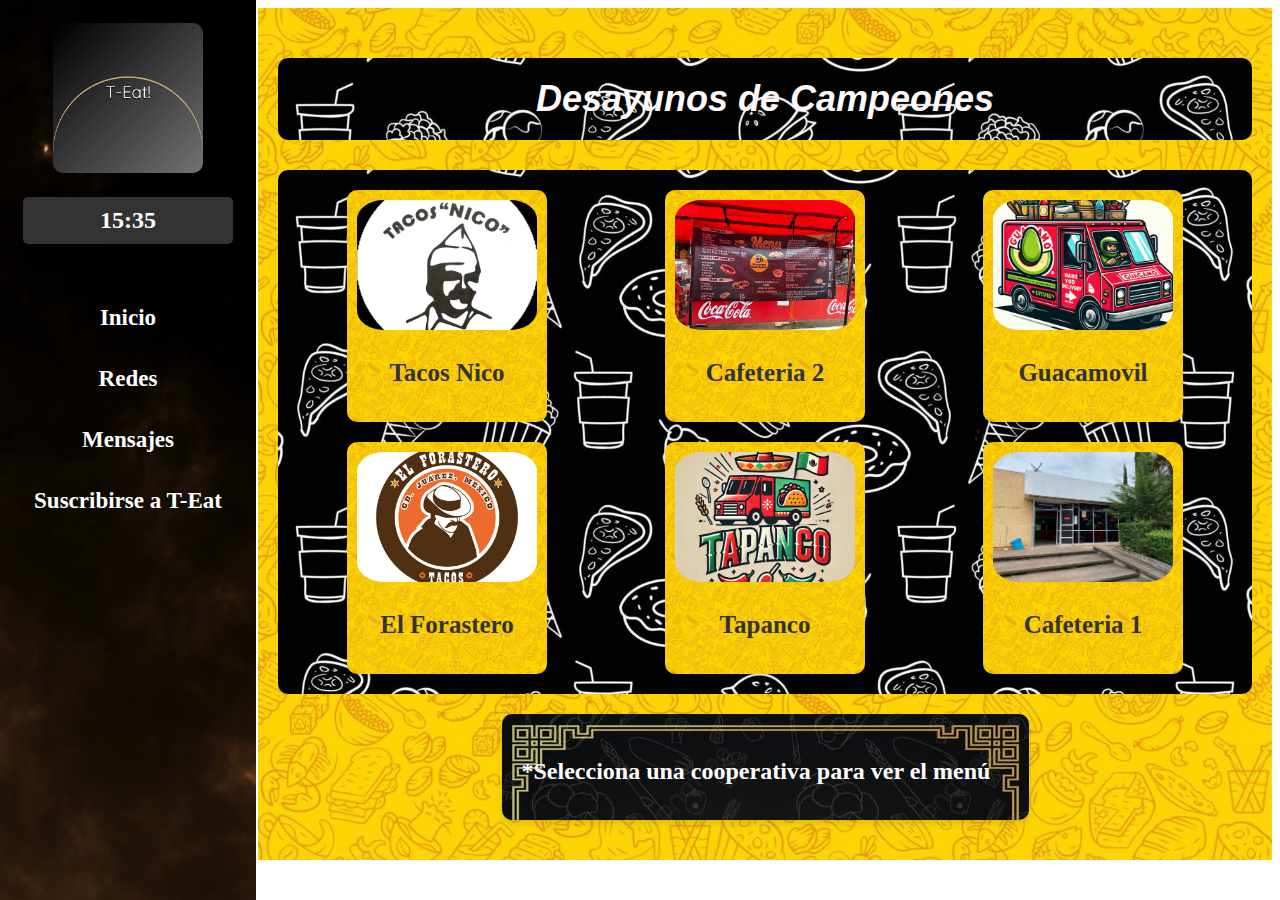
<file: index.html>
<!DOCTYPE html>
<html lang="es">
<head>
    <meta charset="UTF-8">
    <meta name="viewport" content="width=device-width, initial-scale=1.0">
    <title>Menú de Comida - T-Eat</title>
    <link rel="stylesheet" href="styles.css">
</head>
<body>
    <div class="sidebar">
        <div class="logo">
            <img src="logo.png" alt="Logo">
        </div>
        <div class="time" id="currentTime">00:00</div> <!-- Hora -->
        <ul class="menu">
            <li><a href="index.html">Inicio</a></li>
            <li><a href="Redes.html">Redes</a></li>
            <li><a href="mensajes.html">Mensajes</a></li>
            <li><a href="suscribirse.html">Suscribirse a T-Eat</a></li>
        </ul>
    </div>

    <div class="content">
        <h2>Desayunos de Campeones</h2>
        <div class="menu-grid">
            <div class="menu-item" data-cooperativa="Tacos Nico">
                <img src="tacos-nico.jpg" alt="Tacos Nico">
                <p>Tacos Nico</p>
            </div>
            <div class="menu-item" data-cooperativa="Cafeteria 2">
                <img src="coop2.jpg" alt="Cafeteria 2">
                <p>Cafeteria 2</p>
            </div>
            <div class="menu-item" data-cooperativa="Guacamovil">
                <img src="guacamovil.png" alt="Guacamovil">
                <p>Guacamovil</p>
            </div>
            <div class="menu-item" data-cooperativa="El Forastero">
                <img src="quesadillas.jpg" alt="El Forastero">
                <p>El Forastero</p>
            </div>
            <div class="menu-item" data-cooperativa="Tapanco">
                <img src="tacos-suaperro.webp" alt="Tapanco">
                <p>Tapanco</p>
            </div>
            <div class="menu-item" data-cooperativa="Cafeteria 1">
                <img src="la-tia.jpg" alt="Cafeteria 1">
                <p>Cafeteria 1</p>
            </div>
        </div>
        <div class="menu-details">
            <h3>*Selecciona una cooperativa para ver el menú</h3>
        </div>
    </div>

    <script src="app.js"></script>
</body>
</html>
</file>
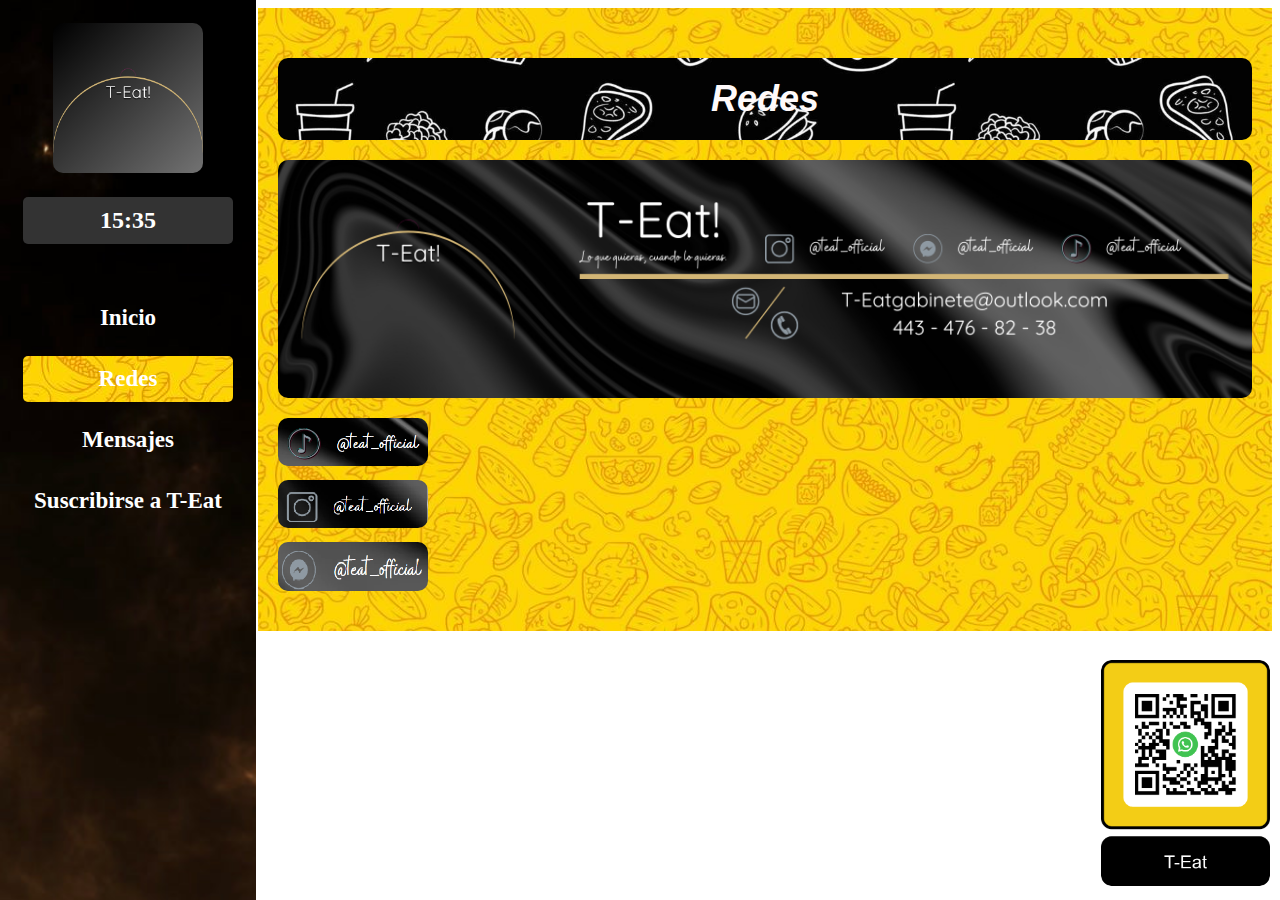
<file: Redes.html>
<!DOCTYPE html>
<html lang="es">
<head>
    <meta charset="UTF-8">
    <meta name="viewport" content="width=device-width, initial-scale=1.0">
    <title>Redes - T-Eat</title>
    <link rel="stylesheet" href="styles.css">
</head>
<body>
    <div class="sidebar">
        <div class="logo">
            <img src="logo.png" alt="Logo">
        </div>
        <div class="time" id="currentTime">00:00</div> <!-- Hora -->
        <ul class="menu">
            <li><a href="index.html">Inicio</a></li>
            <li class="active"><a href="Redes.html">Redes</a></li>
            <li><a href="mensajes.html">Mensajes</a></li>
            <li><a href="suscribirse.html">Suscribirse a T-Eat</a></li>
        </ul>
    </div>
    <div class="content">
        <h2>Redes</h2>
        <div>
            <img src="redes.png" alt="Diseño de Redes" style="width: 100%; border-radius: 10px;">
        </div>
        <ul>
            <li><a href="https://www.tiktok.com/@teat_official?_t=8r85hod4W4z&_r=1"><img src="Tik Tok.png" alt="Tik Tok" style="width:150px;"></a></li>
            <li><a href="https://www.instagram.com/t_eat_official/"><img src="instagram.png" alt="instagram" style="width:150px;"></a></li>
            <li><a href="https://www.facebook.com/people/Hortensio-Orizaba/pfbid034ajyQPtkFHy8Dv2p7oEEjfmY9ho9CtcwKkX3q7KNkG1ESEx5Ani4WETBJtJtEHZtl/?sk=about"><img src="Facebook.png" alt="Facebook" style="width:150px;"></a></li>
        </ul>
    </div>
    <!-- Código QR -->
    <div style="position: fixed; bottom: 10px; right: 10px;">
        <img src="qr.png" alt="Código QR" style="width: 169px;">
    </div>
    <script src="app.js"></script>
</body>
</html>
</file>
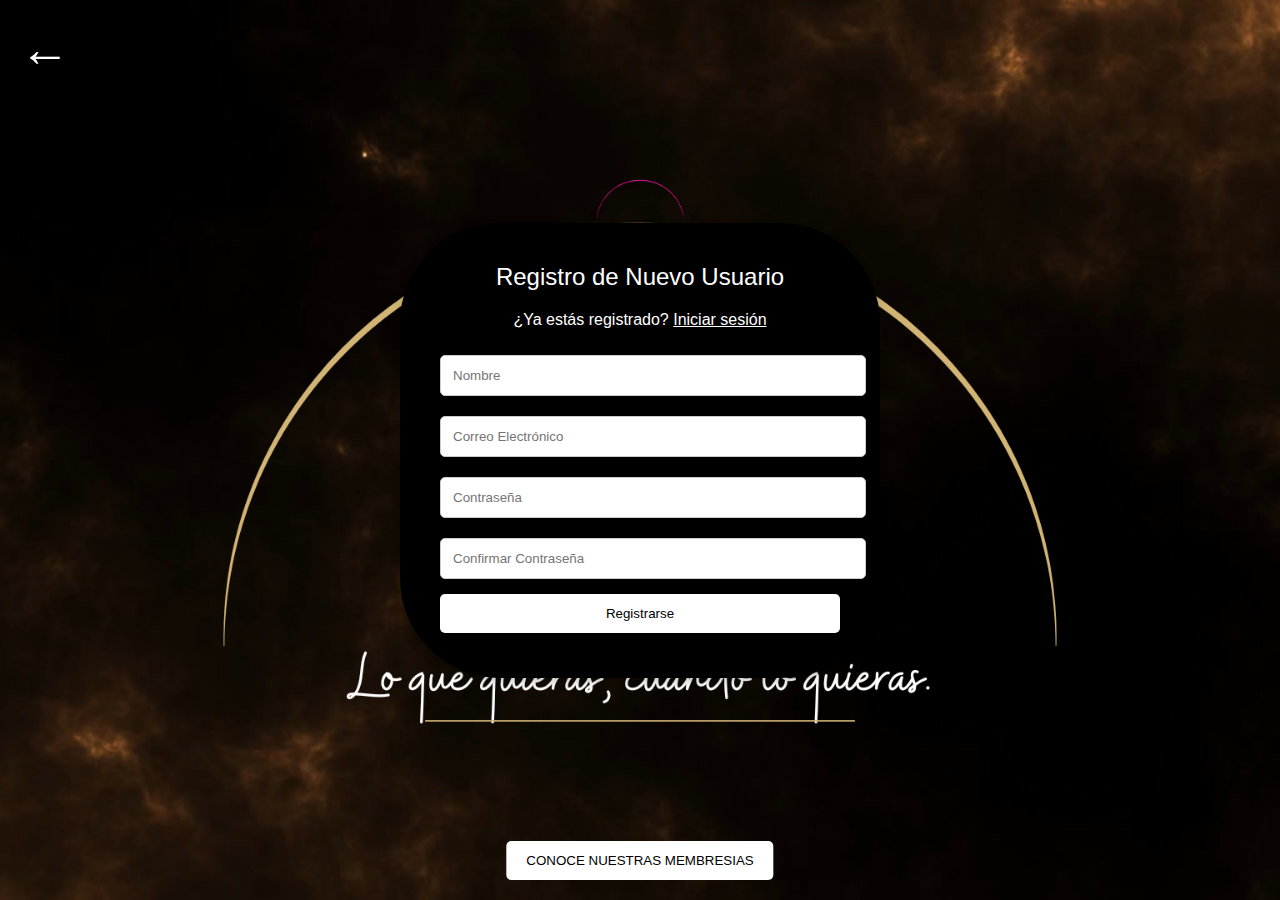
<file: suscribirse.html>
<!DOCTYPE html>
<html lang="es">
<head>
    <meta charset="UTF-8">
    <meta name="viewport" content="width=device-width, initial-scale=1.0">
    <title>Registro - T-Eat</title>
    <style>
        body {
            font-family: Arial, sans-serif;
            margin: 0;
            padding: 0;
            height: 100vh;
            display: flex;
            align-items: center;
            justify-content: center;
            background: url('fondo.png') no-repeat center center fixed;
            background-size: cover;
            position: relative;
        }
        .back-arrow {
            position: absolute;
            top: 20px;
            left: 20px;
            font-size: 50px;
            cursor: pointer;
            color: #fff;
        }
        .container {
            background-color: #000;
            border-radius: 100px;
            box-shadow: 0 4px 8px rgba(0, 0, 0, 0.2);
            width: 400px;
            padding: 40px;
            text-align: center;
            color: #fff;
        }
        .header {
            font-size: 24px;
            margin-bottom: 20px;
        }
        .body input {
            width: 100%;
            padding: 12px;
            margin: 10px 0;
            border: 1px solid #ccc;
            border-radius: 5px;
        }
        .footer button {
            background-color: #fff;
            color: #000;
            border: none;
            padding: 12px 20px;
            border-radius: 5px;
            cursor: pointer;
            width: 100%;
            margin: 5px 0;
        }
        .modal {
            display: none;
            position: fixed;
            z-index: 1;
            left: 0;
            top: 0;
            width: 100%;
            height: 100%;
            overflow: auto;
            background-color: rgba(255, 255, 255, 0.5);
            justify-content: center;
            align-items: center;
            color: #000;
        }
        .center-button {
            position: absolute;
            bottom: 20px;
            left: 50%;
            transform: translateX(-50%);
            background-color: #fff;
            color: #000;
            border: none;
            padding: 12px 20px;
            border-radius: 5px;
            cursor: pointer;
        }
        .modal-content {
            background-color: #00000;
            color: #000;
            padding: 1px;
            border-radius: 100px;
            text-align: center;
        }
       .modal-content img {
    width: 700px;   /* Establece un ancho fijo */
    height: 600px;  /* Establece una altura fija */
}

    </style>
</head>
<body>
    <div class="back-arrow" onclick="goToMainMenu()">←</div>
    <div class="container signup-container">
        <div class="header signup-header">Registro de Nuevo Usuario</div>
        <p>¿Ya estás registrado? <a href="#" onclick="openLoginModal()" style="color: #fff;">Iniciar sesión</a></p>
        <div class="body signup-body">
            <input type="text" placeholder="Nombre" id="name">
            <input type="email" placeholder="Correo Electrónico" id="email">
            <input type="password" placeholder="Contraseña" id="password">
            <input type="password" placeholder="Confirmar Contraseña" id="confirmPassword">
        </div>
        <div class="footer signup-footer">
            <button onclick="registerUser()">Registrarse</button>
        </div>
    </div>

    <div id="loginModal" class="modal">
        <div class="container login-container">
            <div class="header login-header">Iniciar Sesión</div>
            <div class="body login-body">
                <input type="text" placeholder="Nombre de Usuario" id="loginUsername">
                <input type="password" placeholder="Contraseña" id="loginPassword">
            </div>
            <div class="footer login-footer">
                <button onclick="loginUser()">Iniciar Sesión</button>
                <button onclick="closeLoginModal()">Cancelar</button>
            </div>
        </div>
    </div>

    <div id="subscriptionModal" class="modal">
        <div class="container subscription-container">
            <div class="header subscription-header">Suscribirse</div>
            <div class="body subscription-body">
                <input type="text" placeholder="Nombre" id="subscriptionName">
                <input type="email" placeholder="Correo Electrónico" id="subscriptionEmail">
                <input type="text" placeholder="Número de Tarjeta de Crédito/Débito" id="cardNumber">
                <input type="text" placeholder="Fecha de Expiración" id="expiryDate">
                <input type="text" placeholder="Código de Seguridad" id="securityCode">
            </div>
            <div class="footer subscription-footer">
                <button onclick="subscribeUser()">Suscribirse</button>
                <button onclick="closeSubscriptionModal()">Cancelar</button>
            </div>
        </div>
    </div>

    <div id="imageModal" class="modal">
        <div class="modal-content">
            <span onclick="closeImageModal()" style="cursor: pointer;">&times;</span>
            <img src="Plan de venta.png" alt="Imagen">
        </div>
    </div>

    <button class="center-button" onclick="openImageModal()">CONOCE NUESTRAS MEMBRESIAS</button>

    <script>
        function openLoginModal() {
            document.getElementById('loginModal').style.display = 'flex';
        }

        function closeLoginModal() {
            document.getElementById('loginModal').style.display = 'none';
        }

        function registerUser() {
            const name = document.getElementById('name').value;
            const email = document.getElementById('email').value;
            const password = document.getElementById('password').value;
            const confirmPassword = document.getElementById('confirmPassword').value;

            if (name && email && password && confirmPassword) {
                if (password === confirmPassword) {
                    alert('Usuario registrado:\nNombre: ' + name + '\nCorreo Electrónico: ' + email);
                    openSubscriptionModal(name, email);
                } else {
                    alert('Las contraseñas no coinciden.');
                }
            } else {
                alert('Por favor, completa todos los campos.');
            }
        }

        function openSubscriptionModal(name, email) {
            document.getElementById('subscriptionName').value = name;
            document.getElementById('subscriptionEmail').value = email;
            document.getElementById('subscriptionModal').style.display = 'flex';
        }

        function closeSubscriptionModal() {
            document.getElementById('subscriptionModal').style.display = 'none';
        }

        function subscribeUser() {
            const cardNumber = document.getElementById('cardNumber').value;
            const expiryDate = document.getElementById('expiryDate').value;
            const securityCode = document.getElementById('securityCode').value;

            if (cardNumber && expiryDate && securityCode) {
                alert('Suscripción exitosa');
                window.location.href = 'index.html';
            } else {
                alert('Por favor, completa todos los campos.');
            }
        }

        function loginUser() {
            const username = document.getElementById('loginUsername').value;
            const password = document.getElementById('loginPassword').value;

            if (username && password) {
                alert('Inicio de sesión exitoso:\nUsuario: ' + username);
                closeLoginModal();
            } else {
                alert('Por favor, completa todos los campos.');
            }
        }

        function goToMainMenu() {
            window.location.href = 'index.html';
        }

        function updateTime() {
            var now = new Date();
            var hours = String(now.getHours()).padStart(2, '0');
            var minutes = String(now.getMinutes()).padStart(2, '0');
            var timeString = hours + ':' + minutes;
        
            document.getElementById('currentTime').innerText = timeString;
        }

        function openImageModal() {
            document.getElementById('imageModal').style.display = 'flex';
        }

        function closeImageModal() {
            document.getElementById('imageModal').style.display = 'none';
        }

        setInterval(updateTime, 1000);
        updateTime();
    </script>
</body>
</html>
</file>
<file: styles.css>
/* Estilos generales */
.hidden {
    display: none;
}

/* Asegúrate de que estos elementos estén visibles */
.logo img {
    width: 150px;
    margin-bottom: 20px;
}

.time {
    font-size: 24px;
    font-weight: bold;
    color: #fff;  /* Blanco para que resalte sobre fondo oscuro */
    margin-bottom: 20px;
    text-align: center;
    padding: 10px;
    background-color: #333;  /* Fondo oscuro para contrastar */
    border-radius: 5px;
    width: 100%;
    box-sizing: border-box;
}



/* Estilos de la barra lateral */
.sidebar {
    width: 210px;
    background-color: #333;
    background-image: url('fondo.png');  /* Imagen de fondo */
    background-size: cover;  /* Ajusta el tamaño de la imagen para cubrir todo el fondo */
    color: white;
    padding: 23px;
    display: flex;
    flex-direction: column;
    align-items: center;
    height: 100%;
    position: fixed;
    top: 0;
    left: 0;
}

.sidebar .menu {
    list-style-type: none;
    padding: 0;
    width: 100%;
}

.sidebar .menu li {
    margin: 15px 0;
}

.sidebar .menu li a {
    color: white;
    text-decoration: none;
    font-size: 23px;
    display: block;
    padding: 10px;
    text-align: center;
    border-radius: 5px;
}
.sidebar .menu li a:hover, .sidebar .menu li.active a {
    background-image: url('fondo5.jpg');  /* Reemplaza 'tu-imagen.jpg' con la ruta de tu imagen */


}

/* Estilos del contenido principal */
.content {
    flex-grow: 1;
    margin-left: 250px;  /* Añadido para que el contenido no quede tapado por la barra lateral */
    background-image: url('fondo5.jpg') !important;  /* Imagen de fondo */
background-size: cover !important;  /* Ajusta el tamaño de la imagen para cubrir todo el fondo */
    padding: 20px;
    height: 100%;
    overflow-y: auto;
}

h2 {
    color: #FFFAFA;
    text-align: center;
    margin-bottom: 20px;  /* Añadido para mayor separación */
}

h3 {
    color: #FFFFFF;
    font-size: 24px;
    margin-bottom: 15px;
}

/* Estilos del encabezado 'Desayunos de Campeones' */
.content h2 {
    font-family: 'Oswald', sans-serif; /* Cambia 'Arial' por una fuente cursiva si lo prefieres */
    font-size: 36px; /* Ajusta el tamaño según tus necesidades */
    font-style: italic; /* Aplica el estilo cursiva */
    font-weight: 700; /* Aplica un grosor de la fuente */
    background-color: #ffe0b2; /* Cambia este color según tus necesidades */
    background-image: url('fondo13.jpg'); /* O añade una imagen de fondo */
    background-size: cover; /* Ajusta el tamaño de la imagen para cubrir todo el área */
    padding: 20px; /* Añade padding para un mejor aspecto */
    border-radius: 10px; /* Añade bordes redondeados si lo deseas */
    text-align: center;
}

/* Grid de menú */
.menu-grid {
    display: grid;
    grid-template-columns: repeat(3, 1fr);
    gap: 20px;
    justify-items: center;
    margin-top: 30px;
    background-color: #f0f0f0;  /* Color de fondo */
    background-image: url('fondo13.jpg') !important;  /* Imagen de fondo */
    background-size: cover !important;  /* Ajusta el tamaño de la imagen para cubrir todo el fondo */
    padding: 20px;
    border-radius: 10px;
}

.menu-item {
   background-image: url('fondo5.jpg') !important;  /* Imagen de fondo */
    background-size: cover !important;  /* Ajusta el tamaño de la imagen para cubrir todo el fondo */
    padding: 10px;
    text-align: center;
    border-radius: 10px;
    box-shadow: 0 4px 6px rgba(0, 0, 0, 0.1);
    cursor: pointer;
    transition: transform 0.3s;
}

.menu-item:hover {
    transform: scale(1.05); /* Agrega un efecto de aumento al pasar el cursor */
}

.menu-item img {
    width: 180px;
    height: 130px;
    border-radius: 15%;
    object-fit: cover; /* Asegura que las imágenes se ajusten bien */
}

.menu-item p {
    font-weight: bold; /* Esto hará las letras más gruesas */
    font-size: 25px; /* Puedes ajustar el tamaño según tus necesidades */
    color: #333; /* Ajusta el color si es necesario */
}


/* Detalles del menú */
.menu-details {
    margin-top: 20px;
    width: 50%; /* Ocupa el ancho completo del contenedor */
    margin-bottom: 20px;  /* Añadido para mayor separación */
    background-image: url('fondo11.jpg') !important;  /* Imagen de fondo */
    background-size: cover !important;  /* Ajusta el tamaño de la imagen para cubrir todo el fondo */
    padding: 20px;  /* Aumentar el padding para mejor estética */
    border-radius: 10px;
    box-shadow: 0 4px 6px rgba(0, 0, 0, 0.1);
    margin: 20px auto; /* Centrará la pestaña */
}

/* Lista de menú */
.menu-list {
    list-style-type: none;
    padding: 0;
}

.menu-list li {
    display: flex;
    justify-content: space-between;
    align-items: center;
    margin-bottom: 10px;
    font-size: 25px;
    color: #FFFF00;
}

/* Nombre del plato */
.dish-name {
    font-weight: bold;
}

/* Estilo para los precios */
.menu-details .price {
    font-size: 25px;
    color: #FFFF00;  /* Verde para resaltar los precios */
    font-weight: bold;
}

/* Estilos de imágenes y links en la página de ayuda */
img {
    max-width: 100%;
    border-radius: 10px;
}

ul {
    list-style-type: none; /* Eliminar los puntos de la lista */
    padding: 0;
}

ul li {
    margin-bottom: 10px;
}

a {
    color: #333;
    text-decoration: none;
    font-weight: bold;
}

a:hover {
    text-decoration: underline;
}

/* Estilos del formulario en suscripción */
form {
    display: flex;
    flex-direction: column;
    align-items: center;
    margin-top: 30px;
}

form label {
    font-size: 18px;
    color: #333;
    margin-bottom: 5px;
}

form input[type="text"],
form input[type="email"] {
    padding: 10px;
    width: 300px;
    margin-bottom: 20px;
    border: 1px solid #ccc;
    border-radius: 5px;
    font-size: 16px;
}

form button {
    background-color: #333;
    color: white;
    padding: 10px 20px;
    border: none;
    border-radius: 5px;
    cursor: pointer;
    font-size: 16px;
    transition: background-color 0.3s;
}

form button:hover {
    background-color: #575757;
}

/* Estilos para los iconos de redes sociales */
.social-icon {
    width: 150px; /* Ajusta el tamaño según necesites */
    height: auto;
    margin: 5px; /* Espaciado entre las imágenes */
}
.highlight {
    color: red; /* Cambia 'red' por el color que prefieras */
    font-weight: bold; /* Opcional: puedes añadir más estilos */
}
</file>
